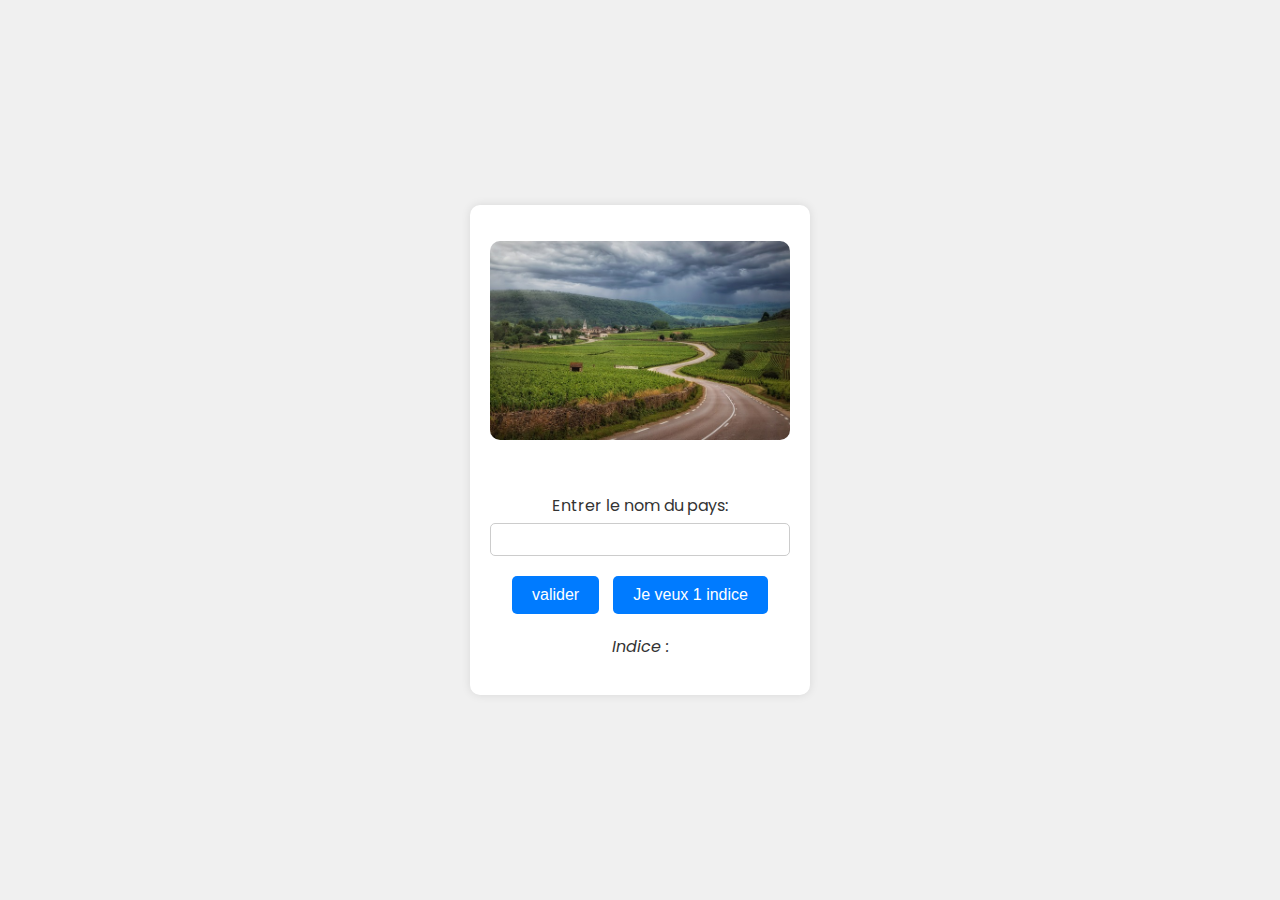
<file: index.html>
<!DOCTYPE html>
<html lang="en">
  <head>
    <meta charset="UTF-8" />
    <meta name="viewport" content="width=device-width, initial-scale=1.0" />
    <title>Formulaire avec Désactivation Dynamique</title>
    <link rel="stylesheet" href="style.css" />
  </head>
  <body>
    <div class="container">              
      <h1 id="score"></h1>    
      <img id="mainImage" src="assets/france.jpg" alt="" />
      <form id="monFormulaire">
        <p id="error"></p>
        <label for="responce">Entrer le nom du pays:</label>
        <input type="text" id="responce" name="responce" required />
        <div>          
        <button type="button" id="boutonSubmit">valider</button>
      </form>
      <button type="button" id="demandeIndice">Je veux 1 indice</button>
      <p id="indice">Indice :</p>        
       
      <script src="./js/app.js"></script>
    </div>
  </body>
</html>
</file>
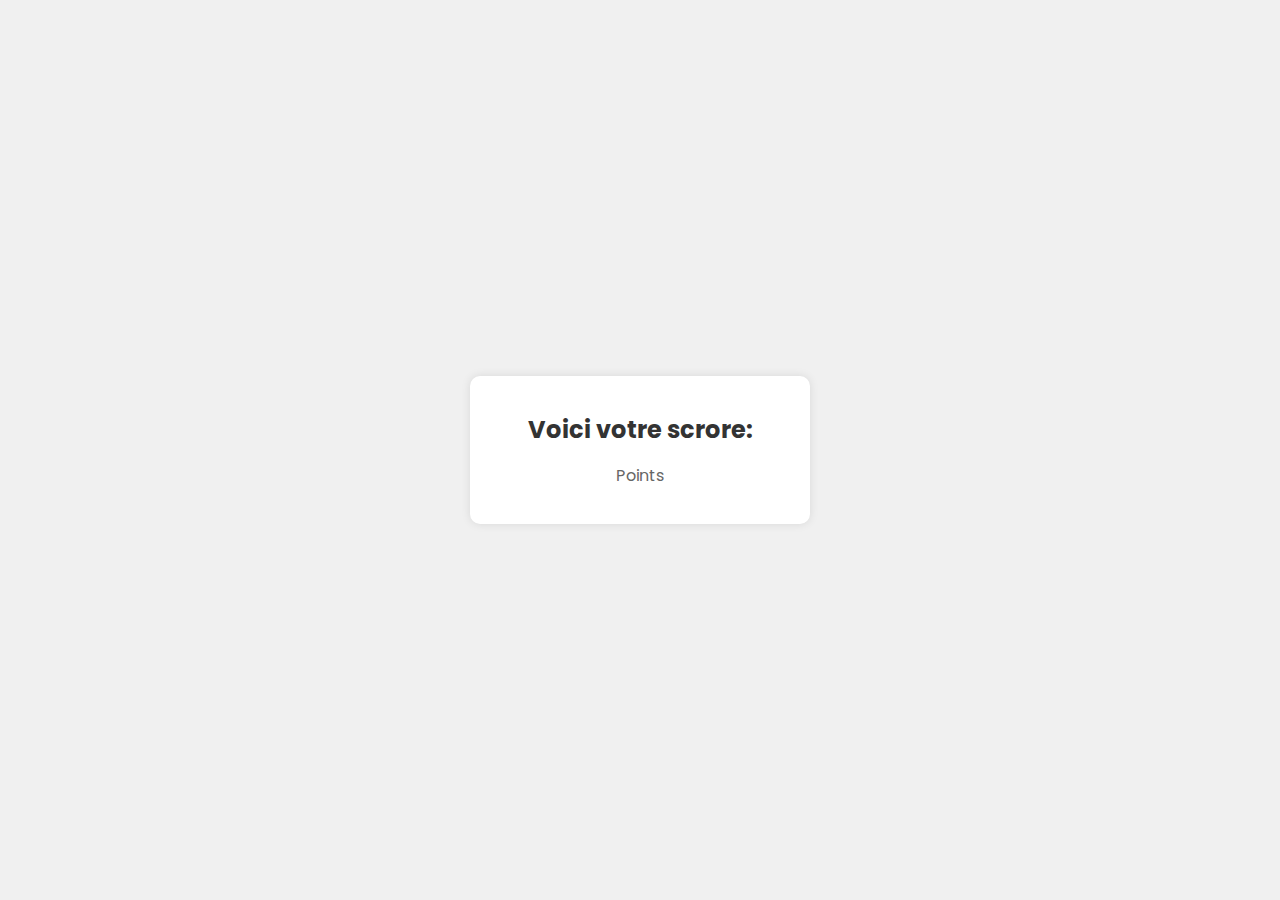
<file: endgame.html>
<!DOCTYPE html>
<html lang="en">
  <head>
    <meta charset="UTF-8" />
    <meta name="viewport" content="width=device-width, initial-scale=1.0" />
    <title>Résultas</title>
    <link rel="stylesheet" href="style.css" />
  </head>
  <body>
    <div class="container">
      <h1>Voici votre scrore:</h1>
      <div>
        <h1 id="endGame"></h1>
        <p id="score"></p>
        <p>Points</p>
      </div>
      <script src="./js/endgame.js"></script>
    </div>
  </body>
</html>
</file>
<file: style.css>
/* style.css */
@import url('https://fonts.googleapis.com/css2?family=Poppins:wght@200;300;400;500;600;700&display=swap');

body {
    font-family: Poppins, sans-serif;
    background-color: #f0f0f0;
    margin: 0;
    padding: 0;
    display: flex;
    justify-content: center;
    align-items: center;
    height: 100vh;
}

.container {
    background-color: #fff;
    padding: 20px;
    border-radius: 10px;
    box-shadow: 0 0 10px rgba(0, 0, 0, 0.1);
    width: 300px;
    text-align: center;
}

h1 {
    font-size: 24px;
    color: #333;
}

p {
    font-size: 16px;
    color: #666;
}

img {
    width: 100%;
    height: auto;
    border-radius: 10px;
    margin-bottom: 15px;
}

form {
    display: flex;
    flex-direction: column;
    align-items: center;
}

label {
    font-size: 16px;
    margin-bottom: 5px;
    color: #333;
}

input[type="text"] {
    width: 100%;
    padding: 8px;
    margin-bottom: 15px;
    border: 1px solid #ccc;
    border-radius: 5px;
    box-sizing: border-box;
}

button {
    background-color: #007bff;
    color: white;
    border: none;
    padding: 10px 20px;
    margin: 5px;
    border-radius: 5px;
    cursor: pointer;
    font-size: 16px;
}

button:hover {
    background-color: #0056b3;
}

#error {
    color: red;
    margin-bottom: 15px;
}

#score {
    font-weight: bold;
    margin-bottom: 15px;
}

#indice {
    margin-top: 15px;
    font-style: italic;
    color: #333;
}
</file>
